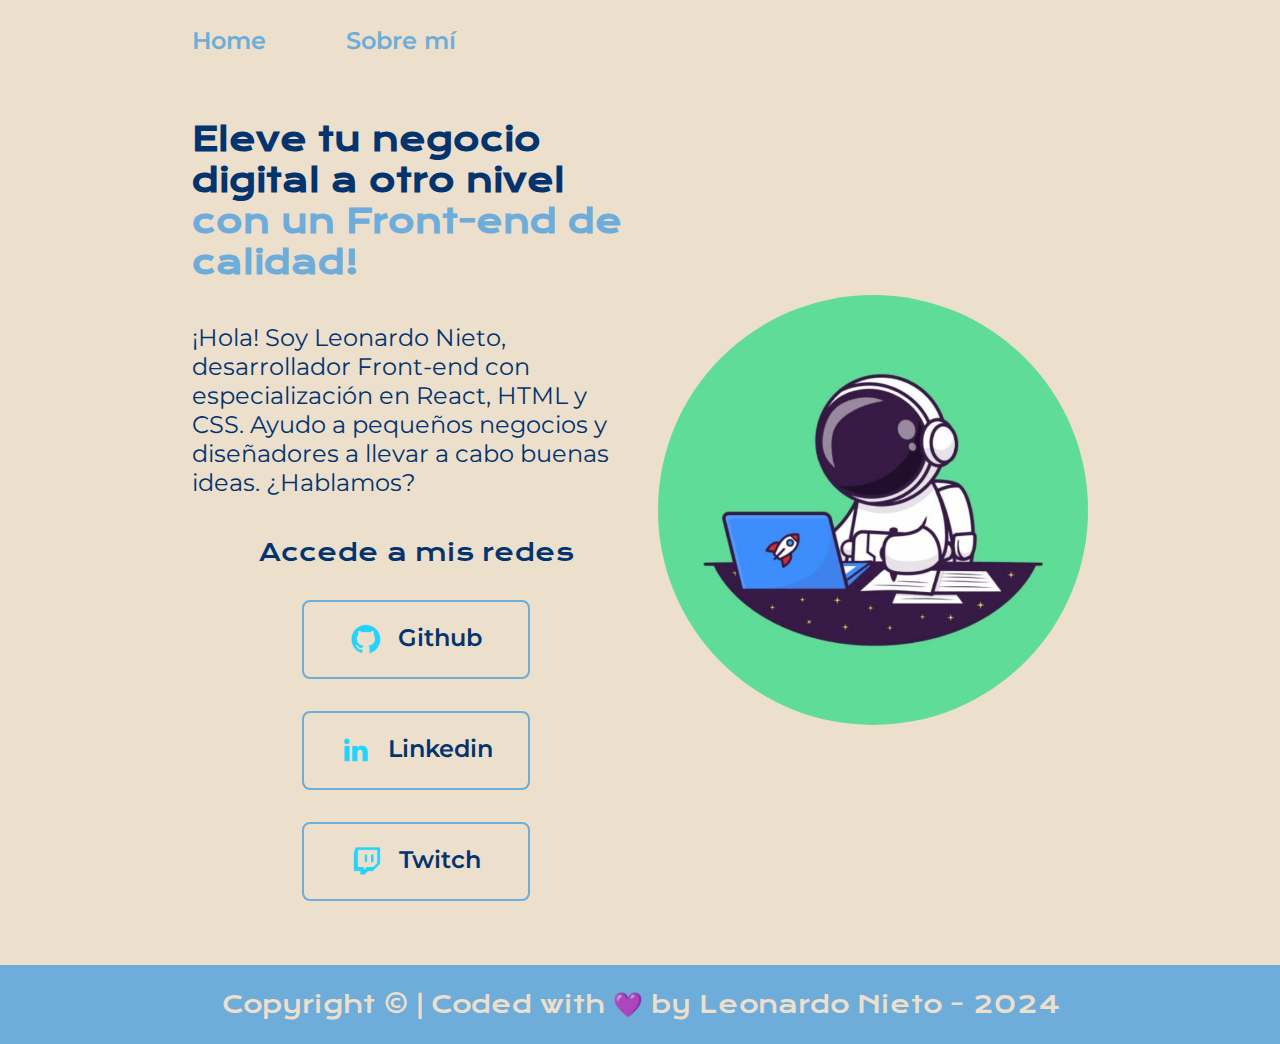
<file: index.html>
<!DOCTYPE html>
<html lang="es-mx">
<head>
    <meta charset="UTF-8"> 
    <meta http-equiv="X-UA-Compatible" content="IE=edge">
    <meta name="viewport" content="width=device-width, initial-scale=1.0">
    <title>Portafolio</title>
    <link rel="stylesheet" href="styles/style.css">

</head>
<body>
    <header class="header">
        <nav class="header__menu">
            <a class="header__menu__link" href="index.html">Home</a>
            <a class="header__menu__link" href="about.html">Sobre mí</a>
        </nav>
    </header>
    <main class="presentacion">
        <section class="presentacion__contenido">
            <h1 class="presentacion__contenido__titulo">
                Eleve tu negocio digital a otro nivel 
                <strong class="titulo-destaque">con un Front-end de calidad!
                </strong></h1>
                <p class="presentacion__contenido__texto">¡Hola! Soy Leonardo Nieto, desarrollador Front-end con
                    especialización en React, HTML y CSS. Ayudo a pequeños
                    negocios y diseñadores a llevar a cabo buenas ideas.
                    ¿Hablamos?

                </p>
                <div class="presentacion__enlaces">
                    <h2 class="presentacion__enlaces__subtitulo">Accede a mis redes</h2>
                    <a class="presentacion__enlaces__link" href="https://github.com/ARPA04">
                        <img src="./assets/github.png">
                        Github
                    </a>
                    <a class="presentacion__enlaces__link" href="https://www.linkedin.com/in/leonardo-franco-nieto-evangelista-684296283/">
                        <img src="./assets/linkedin.png">
                        Linkedin
                    </a>
                    <a class="presentacion__enlaces__link" href="https://twitch.tv/">
                        <img src="./assets/twitch.png">
                        Twitch
                    </a>
                </div>
               
        </section>
            <img class="presentacion__imagen" src="./assets/programer.jfif" alt="Foto de Leonardo Nieto desarrolando un proyecto">
    </main>
    <footer class="footer">
        <p>Copyright © | Coded with 💜 by Leonardo Nieto - 2024</p>
    </footer>
</body>
</html>
</file>
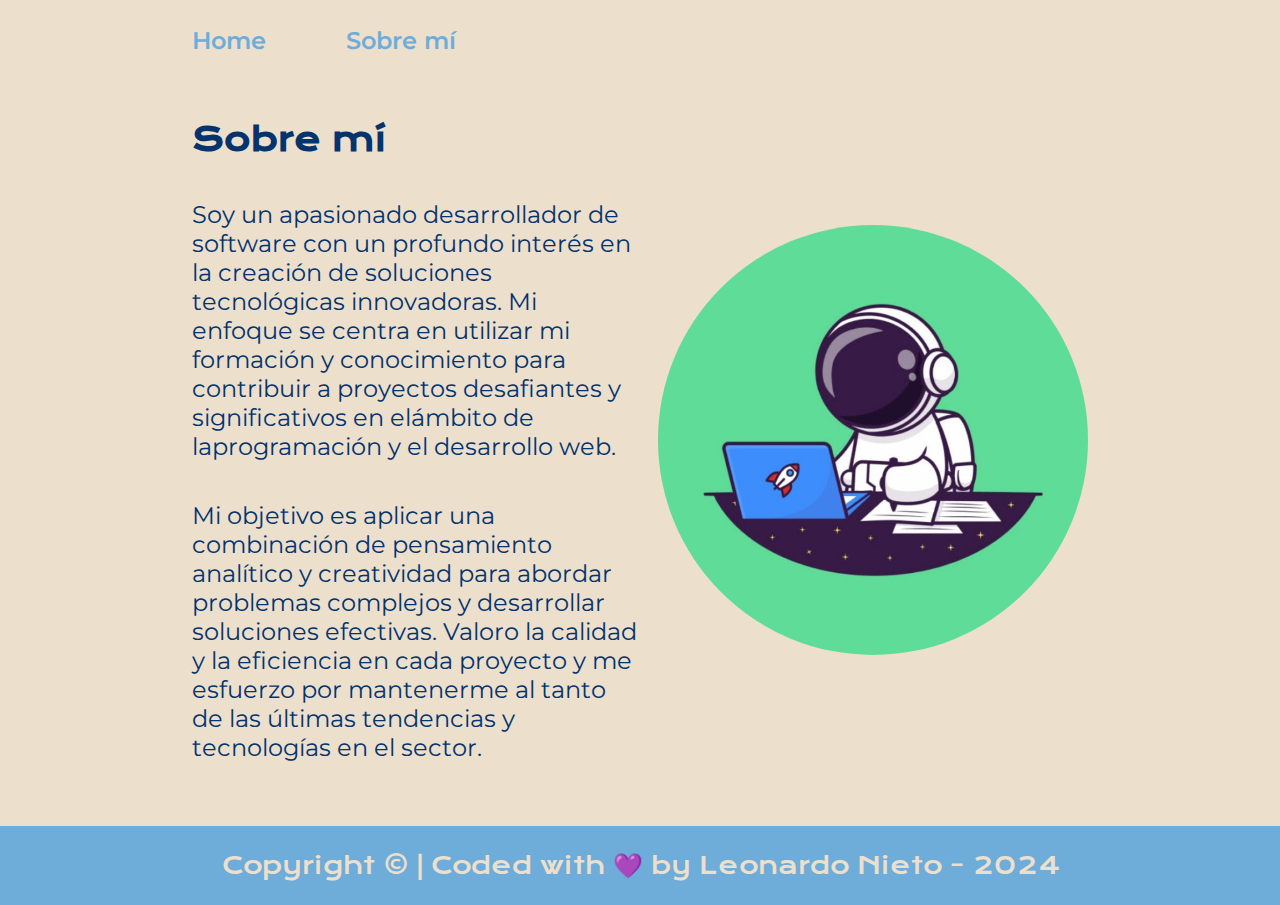
<file: about.html>
<!DOCTYPE html>
<html lang="es-mx">

<head>
    <meta charset="UTF-8">
    <meta name="viewport" content="width=device-width, initial-scale=1.0">
    <title>Portafolio</title>
    <link rel="stylesheet" href="styles/style.css">

</head>

<body>
    <header class="header">
        <nav class="header__menu">
            <a class="header__menu__link" href="index.html">Home</a>
            <a class="header__menu__link" href="about.html">Sobre mí</a>
        </nav>
    </header>
    <main class="presentacion">
        <section class="presentacion__contenido">
            <h1 class="presentacion__contenido__titulo">Sobre mí</h1>
            <p class="presentacion__contenido__texto">
                Soy un apasionado desarrollador de software con un profundo
                interés en la creación de soluciones tecnológicas innovadoras. Mi enfoque se centra en utilizar mi
                formación y conocimiento para contribuir a proyectos desafiantes y significativos en elámbito de
                laprogramación y el desarrollo web.
            </p>

            <p class="presentacion__contenido__texto">
                Mi objetivo es aplicar una combinación de pensamiento analítico y creatividad para abordar problemas
                complejos y desarrollar soluciones efectivas. Valoro la calidad y la eficiencia en cada proyecto y me
                esfuerzo por mantenerme al tanto de las últimas tendencias y tecnologías en el sector.
            </p>

        </section>
        <img class="presentacion__imagen" src="./assets/programer.jfif"
            alt="Foto de Leonardo Nieto desarrolando un proyecto">
    </main>
    <footer class="footer">
        <p>Copyright © | Coded with 💜 by Leonardo Nieto - 2024</p>
    </footer>

</body>

</html>
</file>
<file: styles/style.css>
@import url('https://fonts.googleapis.com/css2?family=Krona+One&family=Montserrat:wght@400;600&display=swap');


:root {
    --color-primaria: #ECDFCC;
    --color-secundaria: #03346E;
    --color-terciaria: #6EACDA;
    --color-hover: #E2E2B6;

    --fuente-krona: 'Krona One', sans-serif;
    --fuente-montserrat: 'Montserrat', sans-serif;
}

* {
    padding: 0;
    margin:0;
}

body{
    box-sizing: border-box;
    background-color: var(--color-primaria);
    color: var(--color-secundaria);
}

.header{
    padding: 2% 0% 0% 15%;
}

.header__menu{
    display: flex;
    gap: 80px;
}
.header__menu__link{
    font-family: var(--fuente-montserrat);
    font-size: 1.5rem;
    font-weight: 600;
    color: var(--color-terciaria);
    text-decoration: none;

}



.presentacion {
    padding: 5% 15%;
    display: flex;
    align-items: center;
    justify-content: space-between;
}

.presentacion__contenido{
    width: 50%;
    display: flex;
    flex-direction: column;
    gap: 40px;
}


.presentacion__contenido__titulo{
    font-size: 2rem;
    font-family: var(--fuente-krona);
}

.titulo-destaque {
    color: var(--color-terciaria); ;
}

.presentacion__contenido__texto{
    font-size: 1.5rem;
    font-family: var(--fuente-montserrat);
}

.presentacion__enlaces{
    display: flex;
    flex-direction: column;
    justify-content: space-between;
    align-items: center;
    gap: 32px;
}

.presentacion__enlaces__subtitulo{
    font-family: var(--fuente-krona);
    font-weight: 400;
    font-size: 1.5rem;
}
.presentacion__enlaces__link{
      display: flex;
      justify-content: center;
      gap: 16px;
      border: 2px solid var(--color-terciaria);
      width: 50%;
      text-align: center;
      border-radius: 8px;
      font-size: 1.5rem;
      font-weight: 600;
      padding: 21.5px 0;
      text-decoration: none;
      color: var(--color-secundaria);
      font-family: var(--fuente-montserrat);
}

.presentacion__enlaces__link:hover{
    background-color: var(--color-hover);
}

.presentacion__imagen{
    width: 48%;
    border-radius: 50%;
}

.footer{
    color:var(--color-primaria);
    background-color: var(--color-terciaria);
    padding: 24px;
    text-align: center;
    font-family: var(--fuente-krona);
    font-size: 1.5rem;
    font-weight: 400;
}

@media (max-width: 1200px) {

    .header{
         padding: 10%;  
    }
    .header__menu{
        justify-content: center;
    }
    .presentacion{
        flex-direction: column-reverse;
        padding: 5%;

    }

    .presentacion__contenido{
        width: auto;
    }
    
}
</file>
